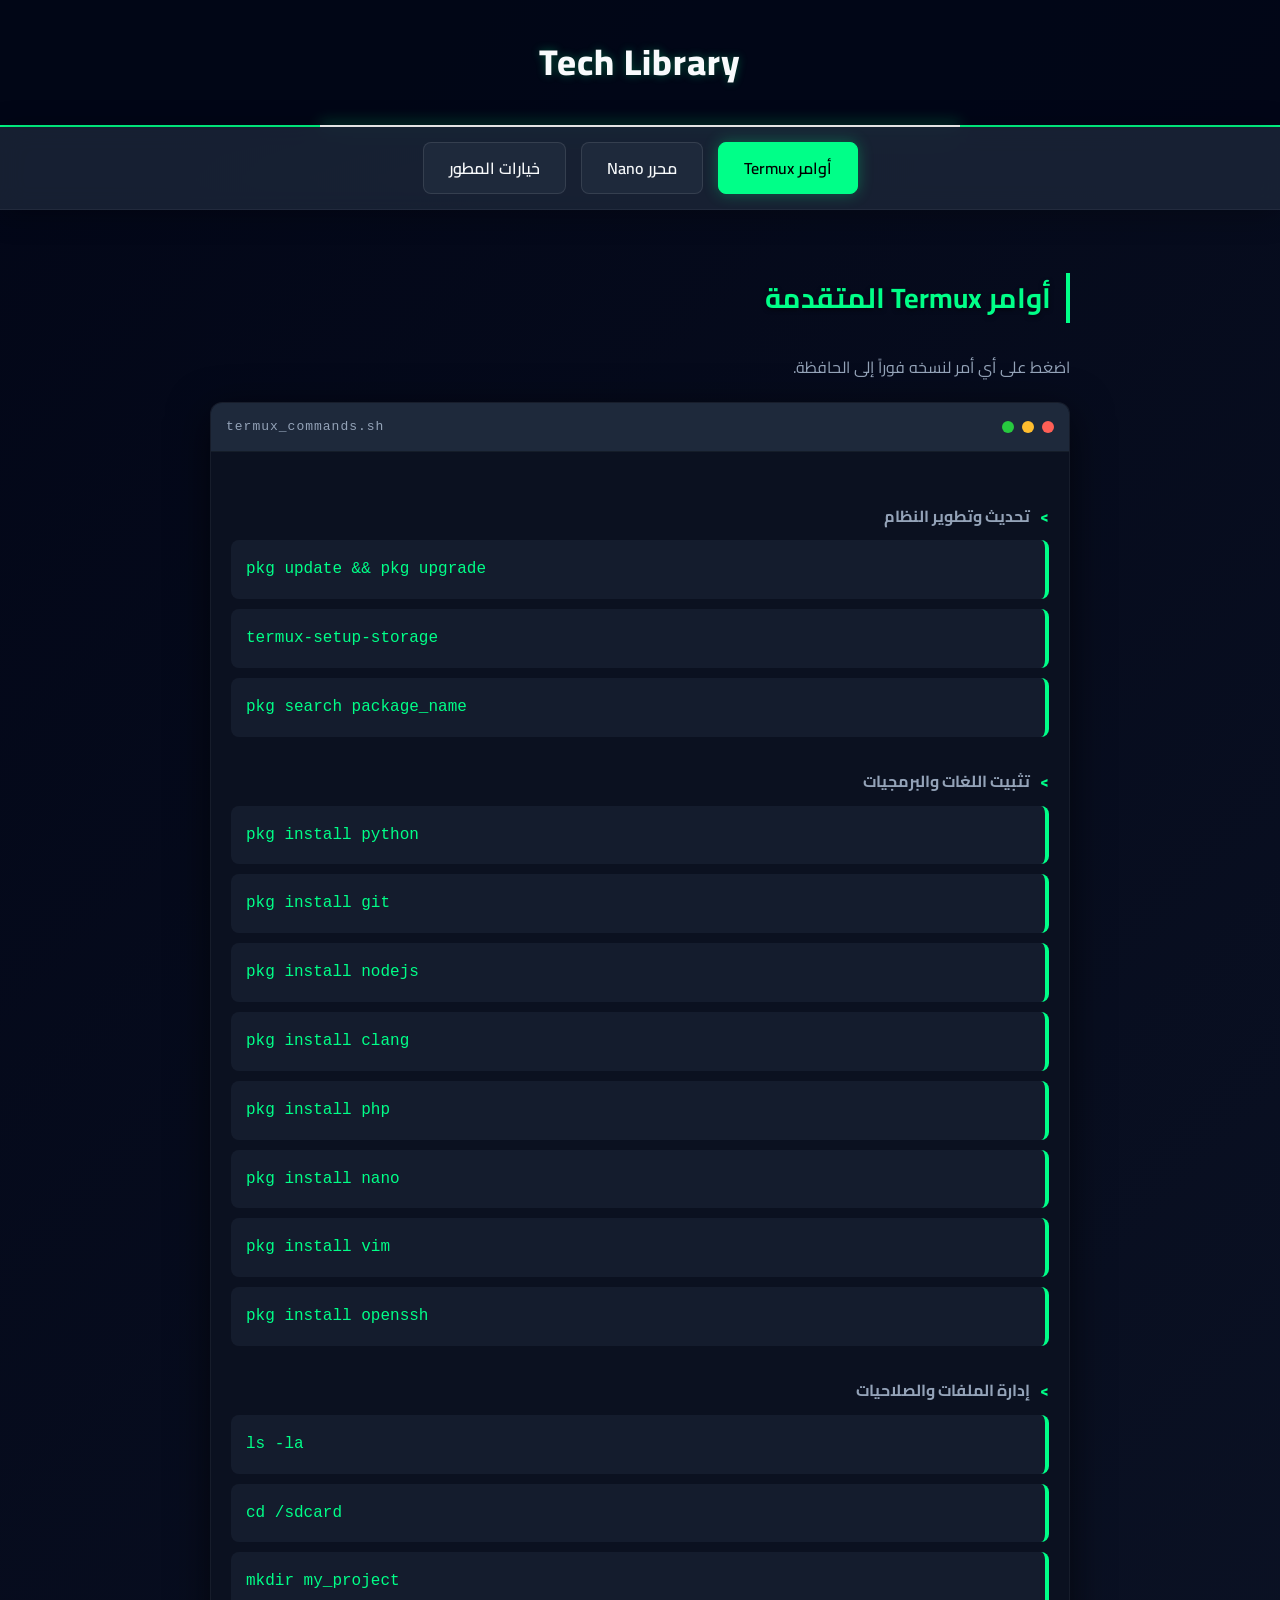
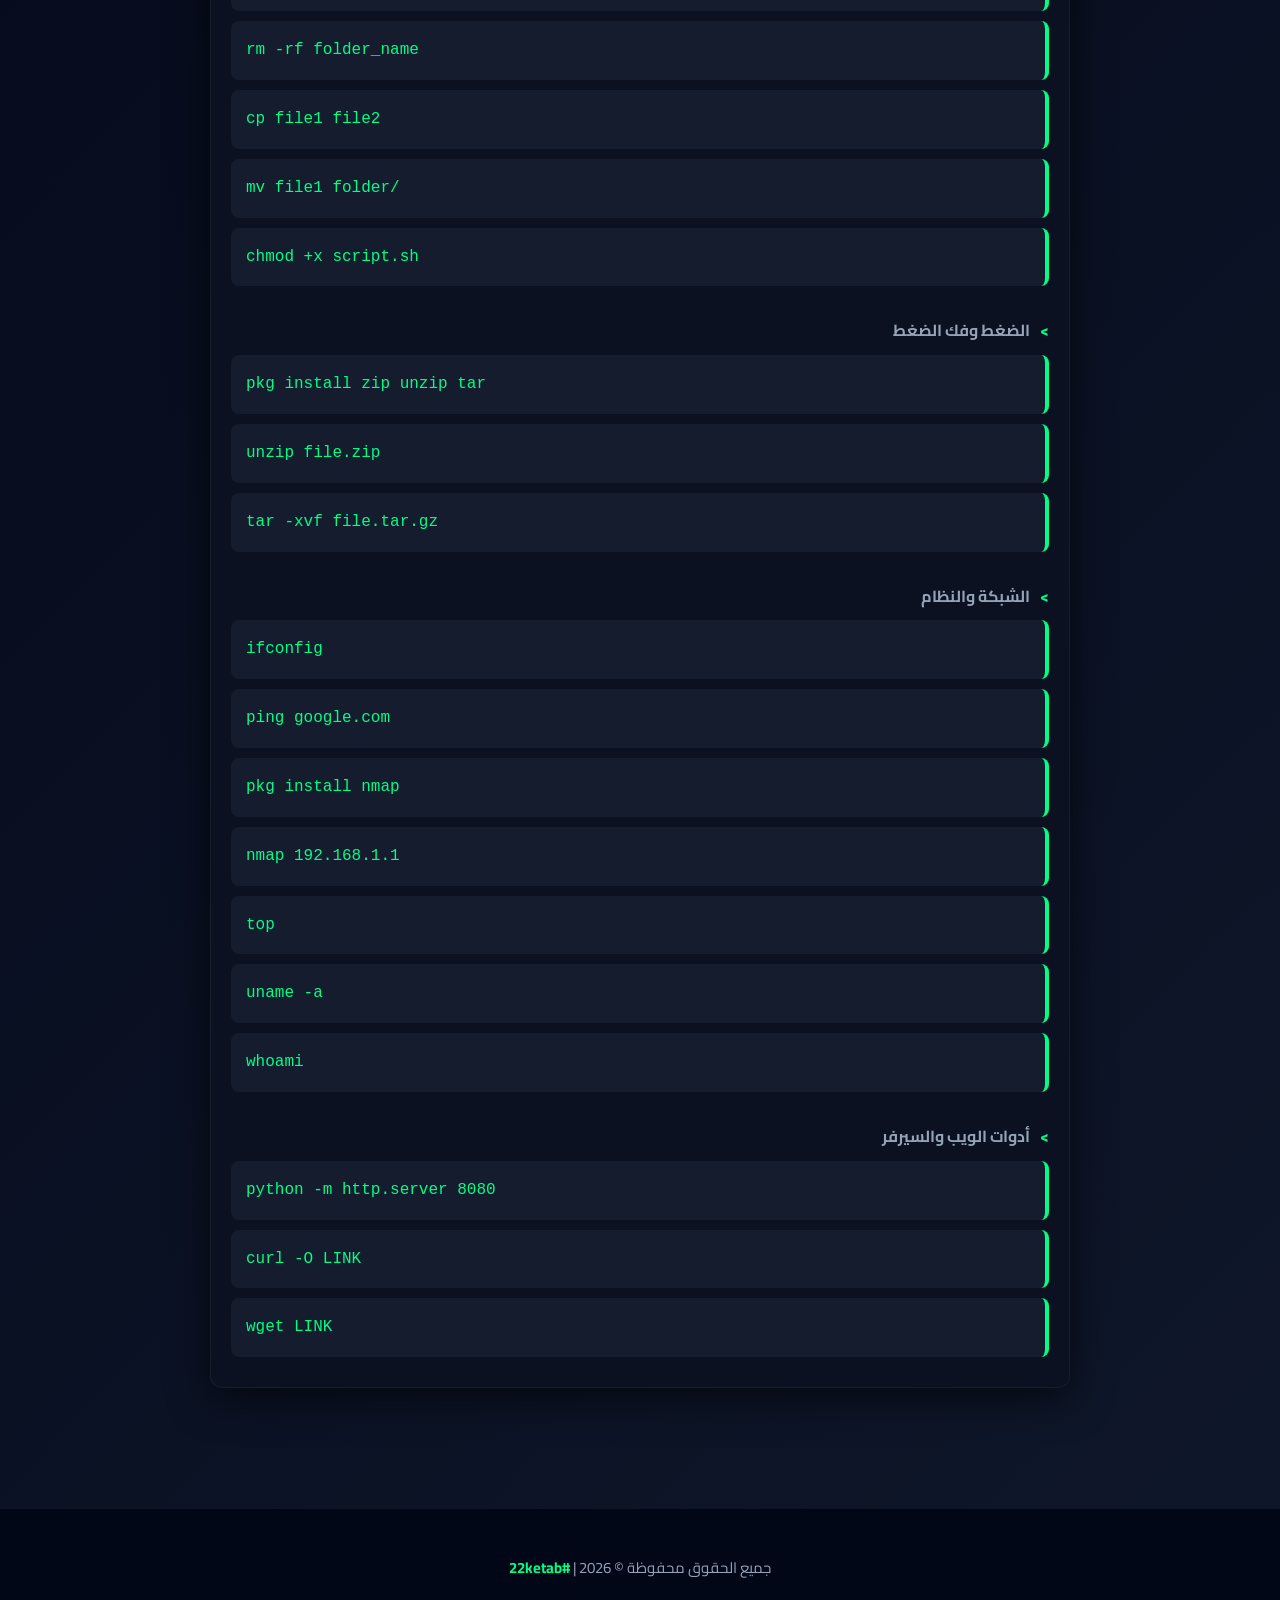
<file: index.html>
<!DOCTYPE html>
<html lang="ar" dir="rtl">
<head>
  <meta charset="UTF-8">
  <meta name="viewport" content="width=device-width, initial-scale=1.0">
  <meta name="description" content="Tech Library - الموسوعة التقنية: دليل شامل لأوامر Termux، محرر Nano، وخيارات المطور في أندرويد">
  <meta name="keywords" content="Termux, Nano, Android, تطوير, أوامر, لينكس">
  <meta name="author" content="Tech Library">
  <meta name="theme-color" content="#020617">
  <meta property="og:title" content="Tech Library | الموسوعة التقنية">
  <meta property="og:description" content="دليل شامل لأوامر Termux، محرر Nano، وخيارات المطور في أندرويد">
  <meta property="og:type" content="website">
  <meta name="twitter:card" content="summary">
  <title>Tech Library | الموسوعة التقنية</title>
  <link rel="preconnect" href="https://fonts.googleapis.com">
  <link rel="preconnect" href="https://fonts.gstatic.com" crossorigin>
  <link href="https://fonts.googleapis.com/css2?family=Cairo:wght@400;600;700;800&display=swap" rel="stylesheet">
  <link rel="stylesheet" href="style.css">
  <script src="https://identity.netlify.com/v1/netlify-identity-widget.js"></script>
<meta name="google-site-verification" content="hYARrQxbEswS0V27Oz8SIMsrGjoZmNIqNbHj8wfBLp4" />
</head>
<body>

  <header>Tech Library</header>

  <nav id="navbar" aria-label="التنقل الرئيسي">
    <button class="nav-btn active-btn" onclick="show(this, 'termux')" aria-current="page">أوامر Termux</button>
    <button class="nav-btn" onclick="show(this, 'nano')">محرر Nano</button>
    <button class="nav-btn" onclick="show(this, 'dev')">خيارات المطور</button>
  </nav>

  <button onclick="scrollToTop()" id="scrollTopBtn" title="العودة للأعلى" aria-label="العودة للأعلى">&uarr;</button>

  <main>
    <section id="termux" class="active" aria-labelledby="termux-title">
      <h2 id="termux-title">أوامر Termux المتقدمة</h2>
      <p class="subtitle" id="termux-subtitle">اضغط على أي أمر لنسخه فوراً إلى الحافظة.</p>
      <div class="terminal-window">
        <div class="terminal-header">
          <div class="terminal-dot dot-red"></div>
          <div class="terminal-dot dot-yellow"></div>
          <div class="terminal-dot dot-green"></div>
          <div class="terminal-title">termux_commands.sh</div>
        </div>
        <div class="terminal-body command-group" id="termux-container"></div>
      </div>
    </section>

    <section id="nano" aria-labelledby="nano-title">
      <h2 id="nano-title">دليل محرر Nano</h2>
      <p class="nano-desc" id="nano-desc"></p>
      <div class="terminal-window">
        <div class="terminal-header">
          <div class="terminal-dot dot-red"></div>
          <div class="terminal-dot dot-yellow"></div>
          <div class="terminal-dot dot-green"></div>
          <div class="terminal-title">nano_shortcuts.txt</div>
        </div>
        <div class="terminal-body">
          <pre id="nano-content"></pre>
        </div>
      </div>
    </section>

    <section id="dev" aria-labelledby="dev-title">
      <h2 id="dev-title">خيارات المطور (Android 14)</h2>
      <p class="subtitle" id="dev-subtitle">دليل موسوعي مبسط للإعدادات المتقدمة في أنظمة أندرويد.</p>
      <div class="dev-container" id="dev-container"></div>
    </section>
  </main>

  <footer>
    <p>جميع الحقوق محفوظة &copy; 2026 | <span class="highlight">#22ketab</span></p>
  </footer>

  <script>
    (function() {
      var copying = {};

      function onCopyClick(el) {
        return function() {
          if (copying[el.dataset.id]) return;
          var id = Date.now() + Math.random();
          el.dataset.id = id;
          copying[id] = true;

          var text = el.innerText;
          navigator.clipboard.writeText(text).then(function() {
            el.classList.add('copy-feedback');
            var orig = el.innerText;
            el.innerText = 'تم النسخ إلى الحافظة!';

            setTimeout(function() {
              el.innerText = orig;
              el.classList.remove('copy-feedback');
              delete copying[id];
            }, 1500);
          }).catch(function() {
            delete copying[id];
          });
        };
      }

      function escapeHtml(str) {
        var div = document.createElement('div');
        div.appendChild(document.createTextNode(str));
        return div.innerHTML;
      }

      function renderTermux(data) {
        var titleEl = document.getElementById('termux-title');
        var subEl = document.getElementById('termux-subtitle');
        var container = document.getElementById('termux-container');
        if (titleEl) titleEl.textContent = data.title;
        if (subEl) subEl.textContent = data.subtitle;
        if (!container) return;

        container.innerHTML = '';
        data.groups.forEach(function(group) {
          var label = document.createElement('p');
          label.className = 'section-label';
          label.textContent = group.label;
          container.appendChild(label);

          group.cmds.forEach(function(cmd) {
            var code = document.createElement('code');
            code.className = 'termux-cmd';
            code.tabIndex = 0;
            code.textContent = cmd;
            code.addEventListener('click', onCopyClick(code));
            container.appendChild(code);
          });
        });
      }

      function renderNano(data) {
        var titleEl = document.getElementById('nano-title');
        var descEl = document.getElementById('nano-desc');
        var pre = document.getElementById('nano-content');
        if (titleEl) titleEl.textContent = data.title;
        if (descEl) descEl.textContent = data.desc;
        if (!pre) return;

        var lines = data.content.split('\n');
        var html = '';
        lines.forEach(function(line) {
          var trimmed = line.trim();
          if (trimmed.charAt(0) === '#') {
            html += '<span class="terminal-comment">' + escapeHtml(trimmed) + '</span>\n';
          } else {
            html += escapeHtml(line) + '\n';
          }
        });
        pre.innerHTML = html;
      }

      function renderDev(data) {
        var titleEl = document.getElementById('dev-title');
        var subEl = document.getElementById('dev-subtitle');
        var container = document.getElementById('dev-container');
        if (titleEl) titleEl.textContent = data.title;
        if (subEl) subEl.textContent = data.subtitle;
        if (!container) return;

        container.innerHTML = '';

        data.categories.forEach(function(cat, catIndex) {
          var catTitle = document.createElement('h3');
          catTitle.className = 'dev-category-title';
          catTitle.textContent = (catIndex + 1) + '. ' + cat.cat_title;
          container.appendChild(catTitle);

          cat.cards.forEach(function(card) {
            var details = document.createElement('details');
            details.className = 'dev-card';

            var summary = document.createElement('summary');
            summary.className = 'dev-summary';
            var badge = document.createElement('span');
            badge.className = 'safety-badge ' + card.safety;
            summary.appendChild(badge);
            summary.appendChild(document.createTextNode(' ' + card.summary));
            details.appendChild(summary);

            var contentDiv = document.createElement('div');
            contentDiv.className = 'dev-content';

            var ul = document.createElement('ul');

            var benefitLi = document.createElement('li');
            benefitLi.innerHTML = '<strong>الفائدة للمستخدم:</strong> ' + escapeHtml(card.benefit);
            ul.appendChild(benefitLi);

            if (card.effect) {
              var effectLi = document.createElement('li');
              effectLi.innerHTML = '<strong>التأثير:</strong> ' + escapeHtml(card.effect);
              ul.appendChild(effectLi);
            }

            contentDiv.appendChild(ul);
            details.appendChild(contentDiv);
            container.appendChild(details);
          });
        });

        var safetyCard = document.createElement('details');
        safetyCard.className = 'dev-card';
        safetyCard.open = true;

        var safetySummary = document.createElement('summary');
        safetySummary.className = 'dev-summary';
        safetySummary.textContent = 'مستويات الخطورة (تحذير هام)';
        safetyCard.appendChild(safetySummary);

        var safetyContent = document.createElement('div');
        safetyContent.className = 'dev-content';

        var safetyUl = document.createElement('ul');
        safetyUl.className = 'safety-levels';

        var levels = [
          { text: 'آمن تماماً: خيارات عرض المعلومات (مثل الذاكرة ومعدل التحديث وتقييد الواي فاي).', cls: 'safe' },
          { text: 'يحتاج حذر (يستهلك بطارية): خيارات الرسوميات المتقدمة (مثل Force 4x MSAA) وإبقاء البيانات نشطة.', cls: 'caution' },
          { text: 'خطر مرتفع (للمحترفين فقط): فتح Bootloader، تعطيل حماية الرسائل، وتعديل إعدادات المودم.', cls: 'danger' }
        ];

        levels.forEach(function(level) {
          var li = document.createElement('li');
          var span = document.createElement('span');
          span.className = 'safety-badge ' + level.cls;
          li.appendChild(span);
          li.appendChild(document.createTextNode(level.text));
          safetyUl.appendChild(li);
        });

        safetyContent.appendChild(safetyUl);
        safetyCard.appendChild(safetyContent);
        container.appendChild(safetyCard);
      }

      async function loadData() {
        try {
          var [termuxData, nanoData, devData] = await Promise.all([
            fetch('data/termux.json').then(function(r) { return r.json(); }),
            fetch('data/nano.json').then(function(r) { return r.json(); }),
            fetch('data/dev.json').then(function(r) { return r.json(); })
          ]);
          renderTermux(termuxData);
          renderNano(nanoData);
          renderDev(devData);
        } catch (e) {
          console.error('Tech Library: فشل تحميل البيانات', e);
        }
      }

      document.addEventListener('DOMContentLoaded', loadData);
    })();

    function show(btn, id) {
      document.querySelectorAll('section').forEach(function(s) {
        s.classList.remove('active');
      });
      document.getElementById(id).classList.add('active');

      document.querySelectorAll('.nav-btn').forEach(function(b) {
        b.classList.remove('active-btn');
        b.removeAttribute('aria-current');
      });
      btn.classList.add('active-btn');
      btn.setAttribute('aria-current', 'page');
    }

    var lastScrollY = window.scrollY;
    var navbar = document.getElementById('navbar');
    var scrollBtn = document.getElementById('scrollTopBtn');

    window.addEventListener('scroll', function() {
      if (window.scrollY > lastScrollY && window.scrollY > 100) {
        navbar.classList.add('nav-hidden');
      } else {
        navbar.classList.remove('nav-hidden');
      }
      lastScrollY = window.scrollY;

      if (document.body.scrollTop > 300 || document.documentElement.scrollTop > 300) {
        scrollBtn.style.display = 'block';
      } else {
        scrollBtn.style.display = 'none';
      }
    }, { passive: true });

    function scrollToTop() {
      window.scrollTo({ top: 0, behavior: 'smooth' });
    }

    if (window.netlifyIdentity) {
      window.netlifyIdentity.on('init', function(user) {
        if (!user) {
          window.netlifyIdentity.on('login', function() {
            document.location.href = '/admin/';
          });
        }
      });
    }
  </script>

</body>
</html>
</file>
<file: style.css>
:root {
  --bg-gradient: linear-gradient(135deg, #020617 0%, #0f172a 100%);
  --nav-bg: rgba(30, 41, 59, 0.75);
  --accent-color: #00ff88;
  --accent-dim: rgba(0, 255, 136, 0.1);
  --accent-glow: rgba(0, 255, 136, 0.3);
  --text-main: #f8fafc;
  --text-muted: #94a3b8;
  --card-bg: #1e293b;
  --terminal-bg: #0b1120;
  --danger: #ff5f56;
  --warning: #ffbd2e;
  --safe: #27c93f;
  --transition: 0.3s ease;
}

*,
*::before,
*::after {
  box-sizing: border-box;
}

html {
  scroll-behavior: smooth;
}

body {
  background: var(--bg-gradient);
  color: var(--text-main);
  font-family: 'Cairo', sans-serif;
  margin: 0;
  min-height: 100vh;
  line-height: 1.8;
  overflow-x: hidden;
  -webkit-font-smoothing: antialiased;
  -moz-osx-font-smoothing: grayscale;
}

@media (prefers-reduced-motion: reduce) {
  html {
    scroll-behavior: auto;
  }
  *,
  *::before,
  *::after {
    animation-duration: 0.01ms !important;
    animation-iteration-count: 1 !important;
    transition-duration: 0.01ms !important;
  }
}

header {
  background: rgba(2, 6, 23, 0.9);
  padding: 30px 20px;
  text-align: center;
  font-size: 36px;
  font-weight: 800;
  letter-spacing: 1px;
  border-bottom: 2px solid var(--accent-color);
  text-shadow: 0 0 10px var(--accent-glow);
  position: relative;
}

header::after {
  content: '';
  position: absolute;
  bottom: -2px;
  left: 50%;
  transform: translateX(-50%);
  width: 50%;
  height: 2px;
  background: #fff;
  box-shadow: 0 0 15px var(--accent-color);
}

nav {
  background: var(--nav-bg);
  backdrop-filter: blur(12px);
  -webkit-backdrop-filter: blur(12px);
  padding: 15px;
  display: flex;
  justify-content: center;
  gap: 15px;
  position: sticky;
  top: 0;
  z-index: 100;
  transition: transform 0.4s cubic-bezier(0.4, 0, 0.2, 1);
  border-bottom: 1px solid rgba(255, 255, 255, 0.05);
  box-shadow: 0 4px 30px rgba(0, 0, 0, 0.3);
}

.nav-hidden {
  transform: translateY(-100%);
}

.nav-btn {
  padding: 10px 25px;
  border: 1px solid rgba(255, 255, 255, 0.1);
  background: var(--card-bg);
  color: var(--text-main);
  cursor: pointer;
  border-radius: 8px;
  font-family: 'Cairo', sans-serif;
  font-size: 16px;
  font-weight: 600;
  transition: all var(--transition);
  position: relative;
  overflow: hidden;
}

.nav-btn:hover,
.nav-btn:focus-visible {
  background: var(--accent-dim);
  border-color: var(--accent-color);
  color: var(--accent-color);
  transform: translateY(-2px);
  box-shadow: 0 4px 15px var(--accent-glow);
  outline: none;
}

.nav-btn.active-btn {
  background: var(--accent-color);
  color: #000;
  border-color: var(--accent-color);
  box-shadow: 0 0 15px var(--accent-glow);
}

section {
  display: none;
  padding: 40px 20px;
  max-width: 900px;
  margin: auto;
  animation: fadeIn 0.5s ease-out forwards;
}

section.active {
  display: block;
}

@keyframes fadeIn {
  from {
    opacity: 0;
    transform: translateY(20px);
  }
  to {
    opacity: 1;
    transform: translateY(0);
  }
}

h2 {
  color: var(--accent-color);
  border-right: 4px solid var(--accent-color);
  padding-right: 15px;
  font-size: 28px;
  margin-bottom: 30px;
  text-shadow: 0 2px 4px rgba(0, 0, 0, 0.5);
}

.terminal-window {
  background: var(--terminal-bg);
  border-radius: 12px;
  box-shadow: 0 10px 40px rgba(0, 0, 0, 0.6);
  overflow: hidden;
  margin-bottom: 30px;
  border: 1px solid rgba(255, 255, 255, 0.05);
}

.terminal-header {
  background: #1e293b;
  padding: 12px 15px;
  display: flex;
  align-items: center;
  gap: 8px;
  border-bottom: 1px solid rgba(0, 0, 0, 0.3);
}

.terminal-dot {
  width: 12px;
  height: 12px;
  border-radius: 50%;
}

.dot-red {
  background: var(--danger);
}

.dot-yellow {
  background: var(--warning);
}

.dot-green {
  background: var(--safe);
}

.terminal-title {
  margin: 0 auto 0 0;
  color: var(--text-muted);
  font-size: 13px;
  font-family: monospace;
  letter-spacing: 1px;
}

.terminal-body {
  padding: 20px;
}

pre {
  white-space: pre-wrap;
  color: var(--accent-color);
  font-family: 'Fira Code', Consolas, monospace;
  font-size: 15px;
  margin: 0;
  direction: ltr;
  text-align: left;
  line-height: 1.7;
}

.terminal-comment {
  color: #64748b;
  direction: rtl;
  text-align: right;
  font-family: 'Cairo', sans-serif;
  margin-bottom: 10px;
  font-size: 15px;
  display: block;
}

.termux-cmd {
  display: block;
  background: rgba(30, 41, 59, 0.5);
  color: var(--accent-color);
  padding: 15px;
  margin: 10px 0;
  border-radius: 8px;
  border-right: 4px solid var(--accent-color);
  cursor: pointer;
  font-family: Consolas, monospace;
  font-size: 16px;
  transition: all var(--transition);
  direction: ltr;
  text-align: left;
  user-select: none;
}

.termux-cmd:hover,
.termux-cmd:focus-visible {
  background: var(--accent-dim);
  transform: translateX(-8px);
  box-shadow: 0 4px 12px rgba(0, 0, 0, 0.2);
  outline: none;
}

.command-group .section-label {
  color: var(--text-muted);
  font-size: 16px;
  margin-top: 30px;
  margin-bottom: 10px;
  font-weight: 700;
  display: flex;
  align-items: center;
  gap: 10px;
}

.command-group .section-label::before {
  content: '>';
  color: var(--accent-color);
  font-weight: 800;
}

#scrollTopBtn {
  display: none;
  position: fixed;
  bottom: 30px;
  right: 30px;
  z-index: 99;
  border: none;
  outline: none;
  background-color: var(--card-bg);
  color: var(--accent-color);
  cursor: pointer;
  padding: 15px 18px;
  border-radius: 50%;
  font-size: 20px;
  box-shadow: 0 4px 15px rgba(0, 0, 0, 0.5);
  transition: var(--transition);
  border: 2px solid transparent;
}

#scrollTopBtn:hover,
#scrollTopBtn:focus-visible {
  background-color: var(--accent-color);
  color: #000;
  transform: translateY(-5px);
  box-shadow: 0 8px 20px var(--accent-glow);
}

footer {
  text-align: center;
  padding: 30px 20px;
  background: rgba(2, 6, 23, 0.9);
  color: var(--text-muted);
  margin-top: 50px;
  border-top: 1px solid rgba(255, 255, 255, 0.05);
  font-size: 15px;
}

footer .highlight {
  color: var(--accent-color);
  font-weight: bold;
}

.dev-container {
  display: flex;
  flex-direction: column;
  gap: 15px;
}

details.dev-card {
  background: var(--card-bg);
  border: 1px solid rgba(255, 255, 255, 0.05);
  border-radius: 10px;
  overflow: hidden;
  transition: all var(--transition);
}

details.dev-card[open] {
  box-shadow: 0 4px 20px rgba(0, 0, 0, 0.4);
  border-color: var(--accent-glow);
}

summary.dev-summary {
  padding: 15px 20px;
  background: rgba(30, 41, 59, 0.8);
  font-size: 18px;
  font-weight: 700;
  cursor: pointer;
  list-style: none;
  display: flex;
  justify-content: space-between;
  align-items: center;
  color: var(--text-main);
  border-right: 4px solid transparent;
  transition: var(--transition);
}

summary.dev-summary:hover {
  background: rgba(30, 41, 59, 1);
}

details.dev-card[open] summary.dev-summary {
  color: var(--accent-color);
  border-right: 4px solid var(--accent-color);
  background: var(--accent-dim);
}

summary.dev-summary::-webkit-details-marker {
  display: none;
}

summary.dev-summary::after {
  content: '\25BC';
  font-size: 14px;
  transition: transform var(--transition);
  color: var(--accent-color);
}

details.dev-card[open] summary.dev-summary::after {
  transform: rotate(180deg);
}

.dev-content {
  padding: 20px;
  font-size: 15px;
  line-height: 1.8;
  color: var(--text-muted);
  background: var(--terminal-bg);
}

.dev-content ul {
  padding-right: 20px;
  margin: 0;
}

.dev-content li {
  margin-bottom: 12px;
}

.dev-content strong {
  color: #fff;
}

.dev-content code {
  background: rgba(255, 255, 255, 0.1);
  padding: 2px 6px;
  border-radius: 4px;
  color: var(--warning);
  font-family: monospace;
  direction: ltr;
  display: inline-block;
}

.dev-category-title {
  color: #fff;
  font-size: 22px;
  margin-top: 30px;
  margin-bottom: 15px;
  border-right: 4px solid var(--warning);
  padding-right: 15px;
  text-shadow: 0 2px 4px rgba(0, 0, 0, 0.5);
}

.subtitle {
  color: var(--text-muted);
  margin-bottom: 20px;
}

.nano-desc {
  color: var(--text-muted);
  font-size: 16px;
  margin-bottom: 20px;
}

/* Safety indicator levels */
.safety-levels {
  display: flex;
  flex-direction: column;
  gap: 8px;
  padding: 0;
  list-style: none;
}

.safety-levels li {
  display: flex;
  align-items: center;
  gap: 8px;
}

.safety-badge {
  display: inline-block;
  width: 12px;
  height: 12px;
  border-radius: 50%;
  flex-shrink: 0;
}

.safety-badge.safe {
  background: var(--safe);
  box-shadow: 0 0 6px var(--safe);
}

.safety-badge.caution {
  background: var(--warning);
  box-shadow: 0 0 6px var(--warning);
}

.safety-badge.danger {
  background: var(--danger);
  box-shadow: 0 0 6px var(--danger);
}

.copy-feedback {
  background: var(--accent-dim) !important;
  border-right-color: #ffffff !important;
  color: #ffffff !important;
}

@media screen and (max-width: 600px) {
  header {
    font-size: 24px;
    padding: 20px 10px;
  }
  nav {
    flex-direction: column;
    align-items: center;
    gap: 8px;
    padding: 10px;
  }
  .nav-btn {
    width: 100%;
    font-size: 16px;
    padding: 12px;
  }
  section {
    padding: 20px 15px;
  }
  pre {
    font-size: 13px;
  }
  h2 {
    font-size: 22px;
  }
  .termux-cmd {
    font-size: 14px;
    padding: 12px;
  }
  #scrollTopBtn {
    bottom: 20px;
    right: 20px;
    padding: 12px;
    font-size: 18px;
  }
}

@media print {
  nav,
  #scrollTopBtn,
  .termux-cmd {
    display: none !important;
  }
  section {
    display: block !important;
    animation: none !important;
    page-break-inside: avoid;
  }
  body {
    background: #fff;
    color: #000;
  }
  header {
    background: #fff;
    color: #000;
    border-bottom-color: #333;
  }
  .terminal-window {
    border-color: #ccc;
  }
}
</file>
